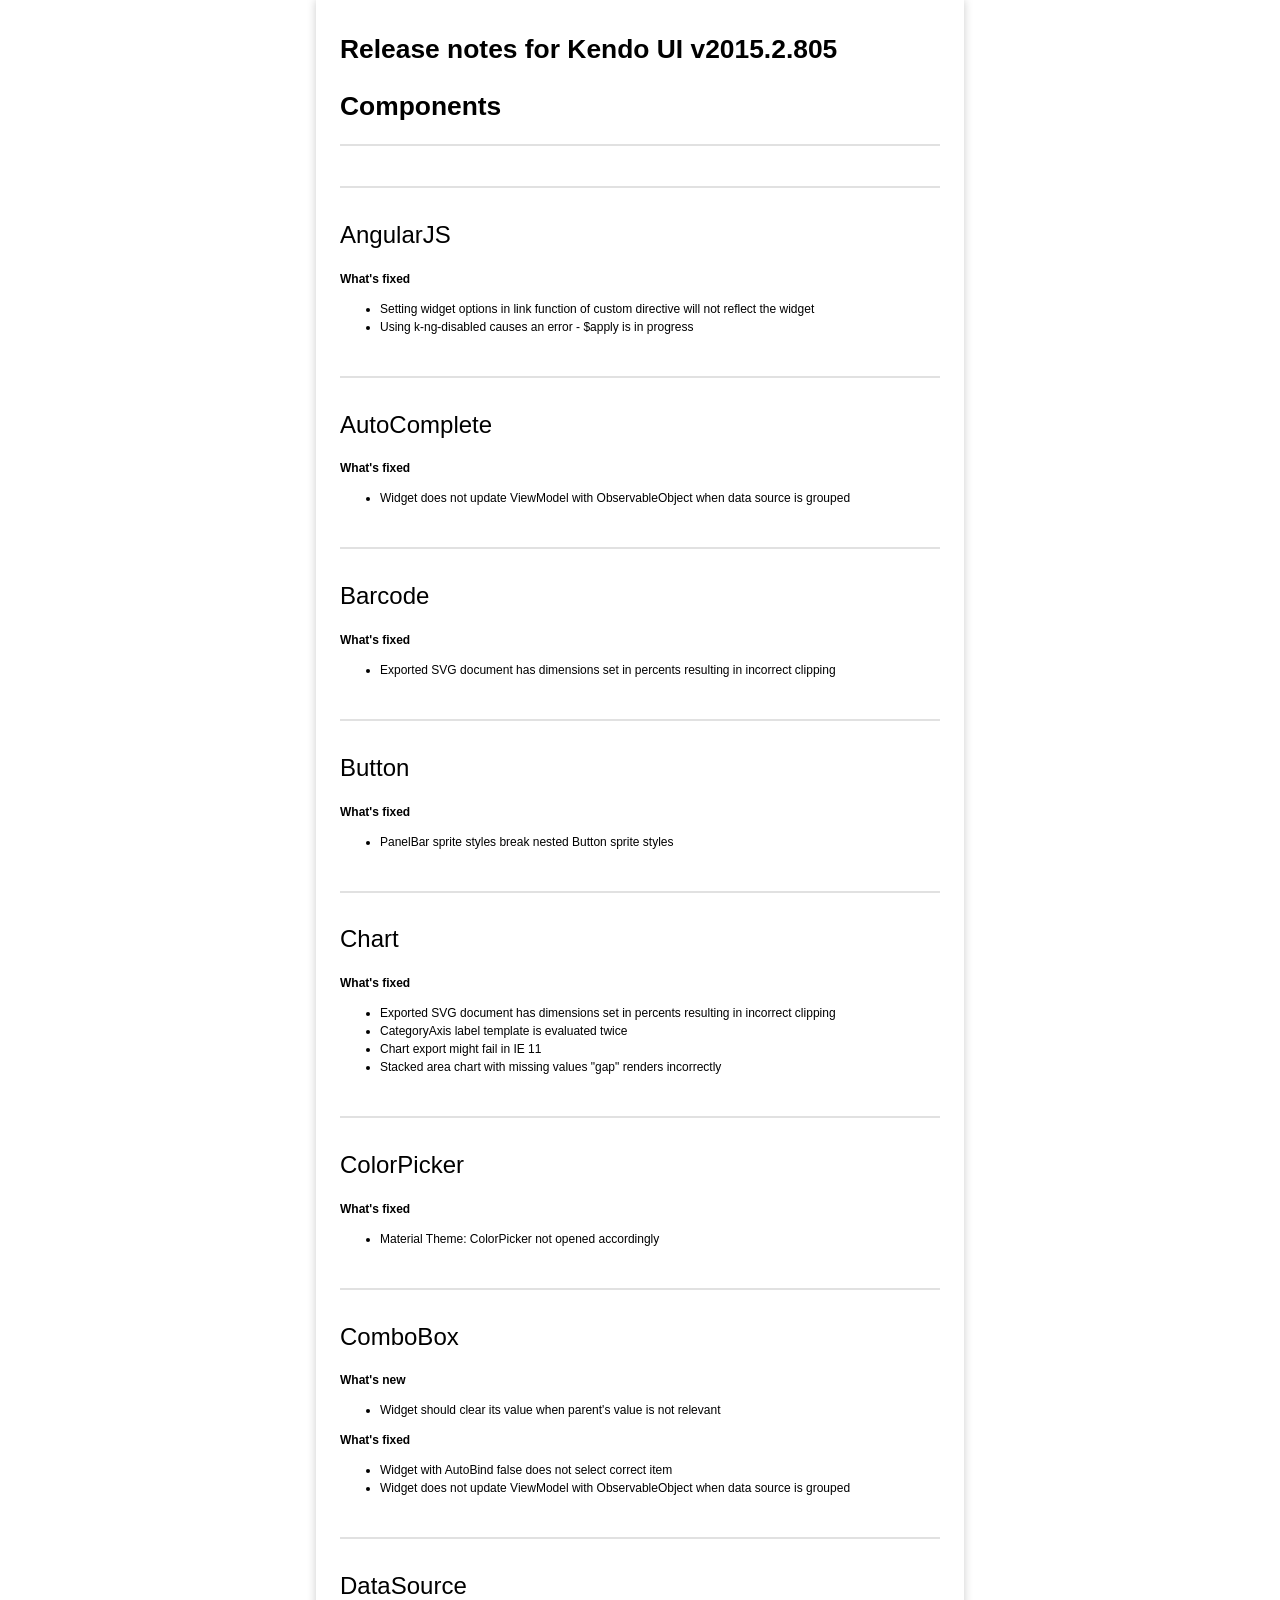
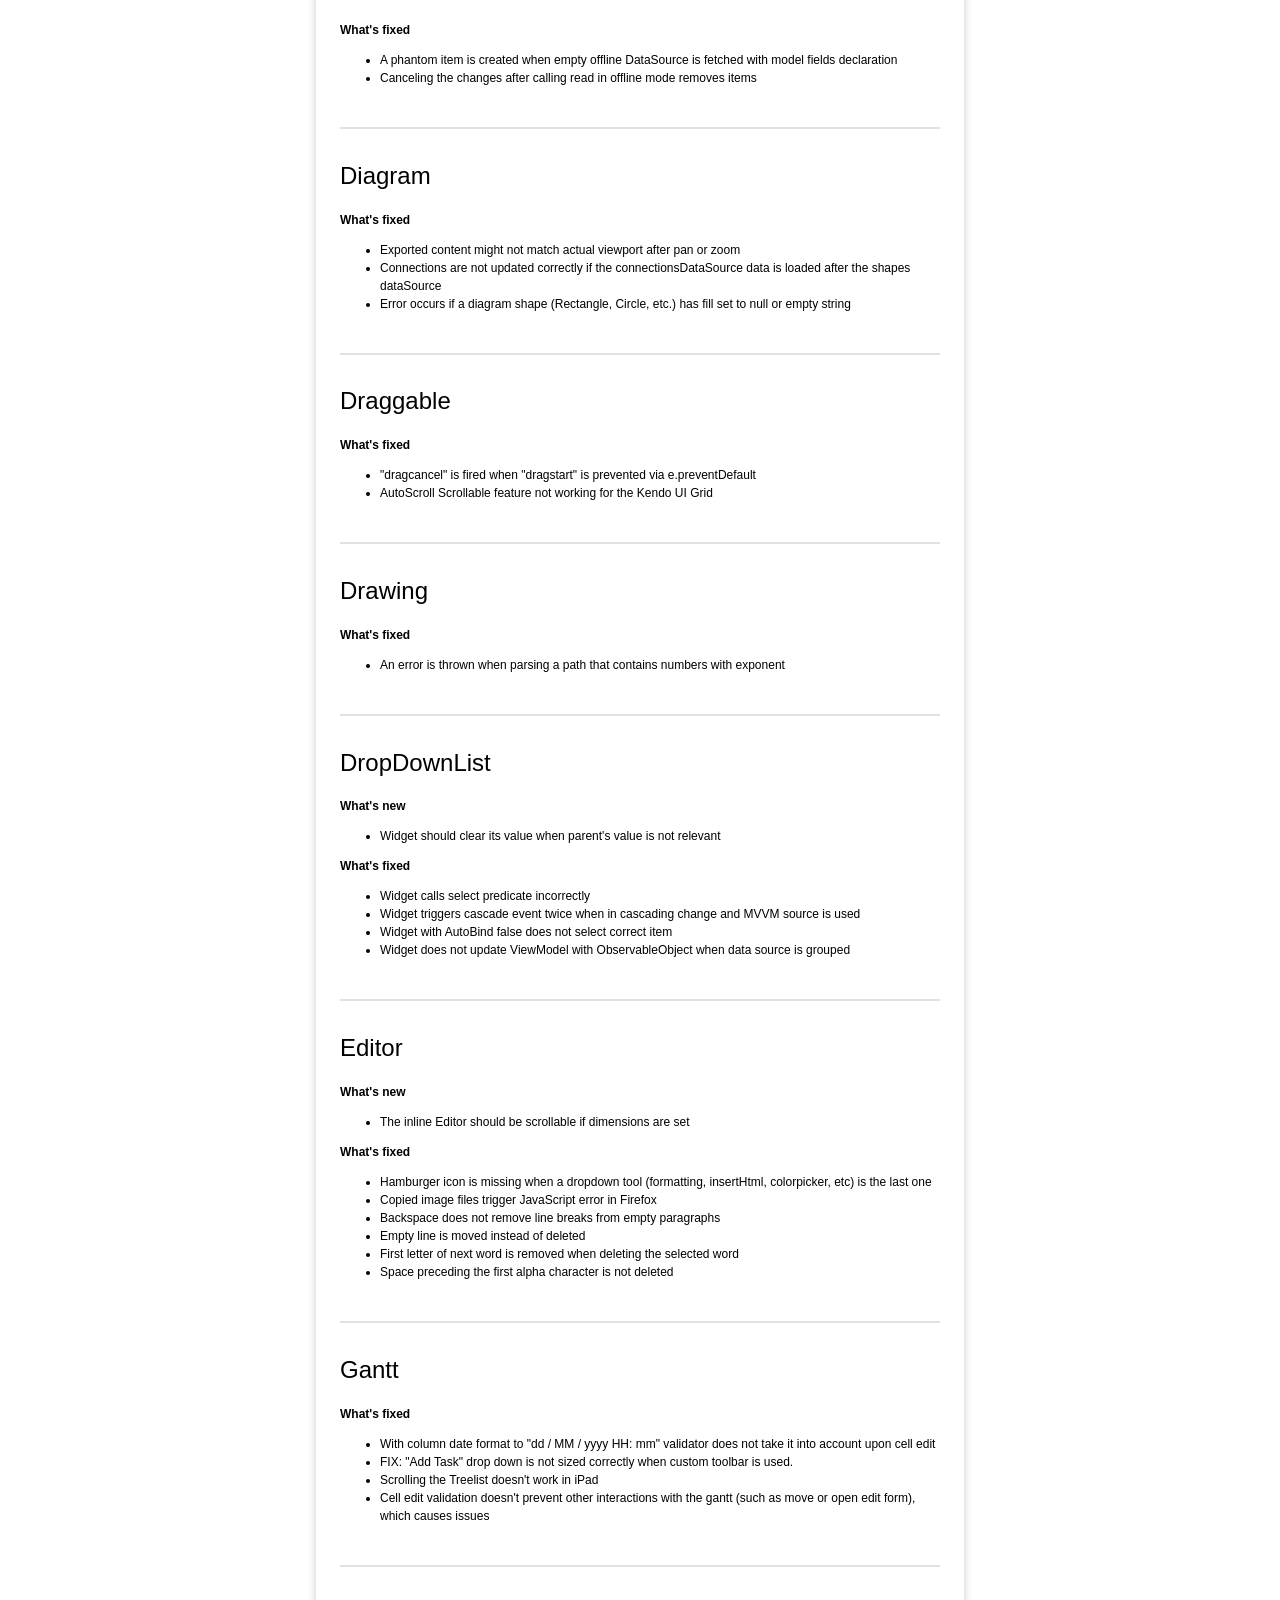
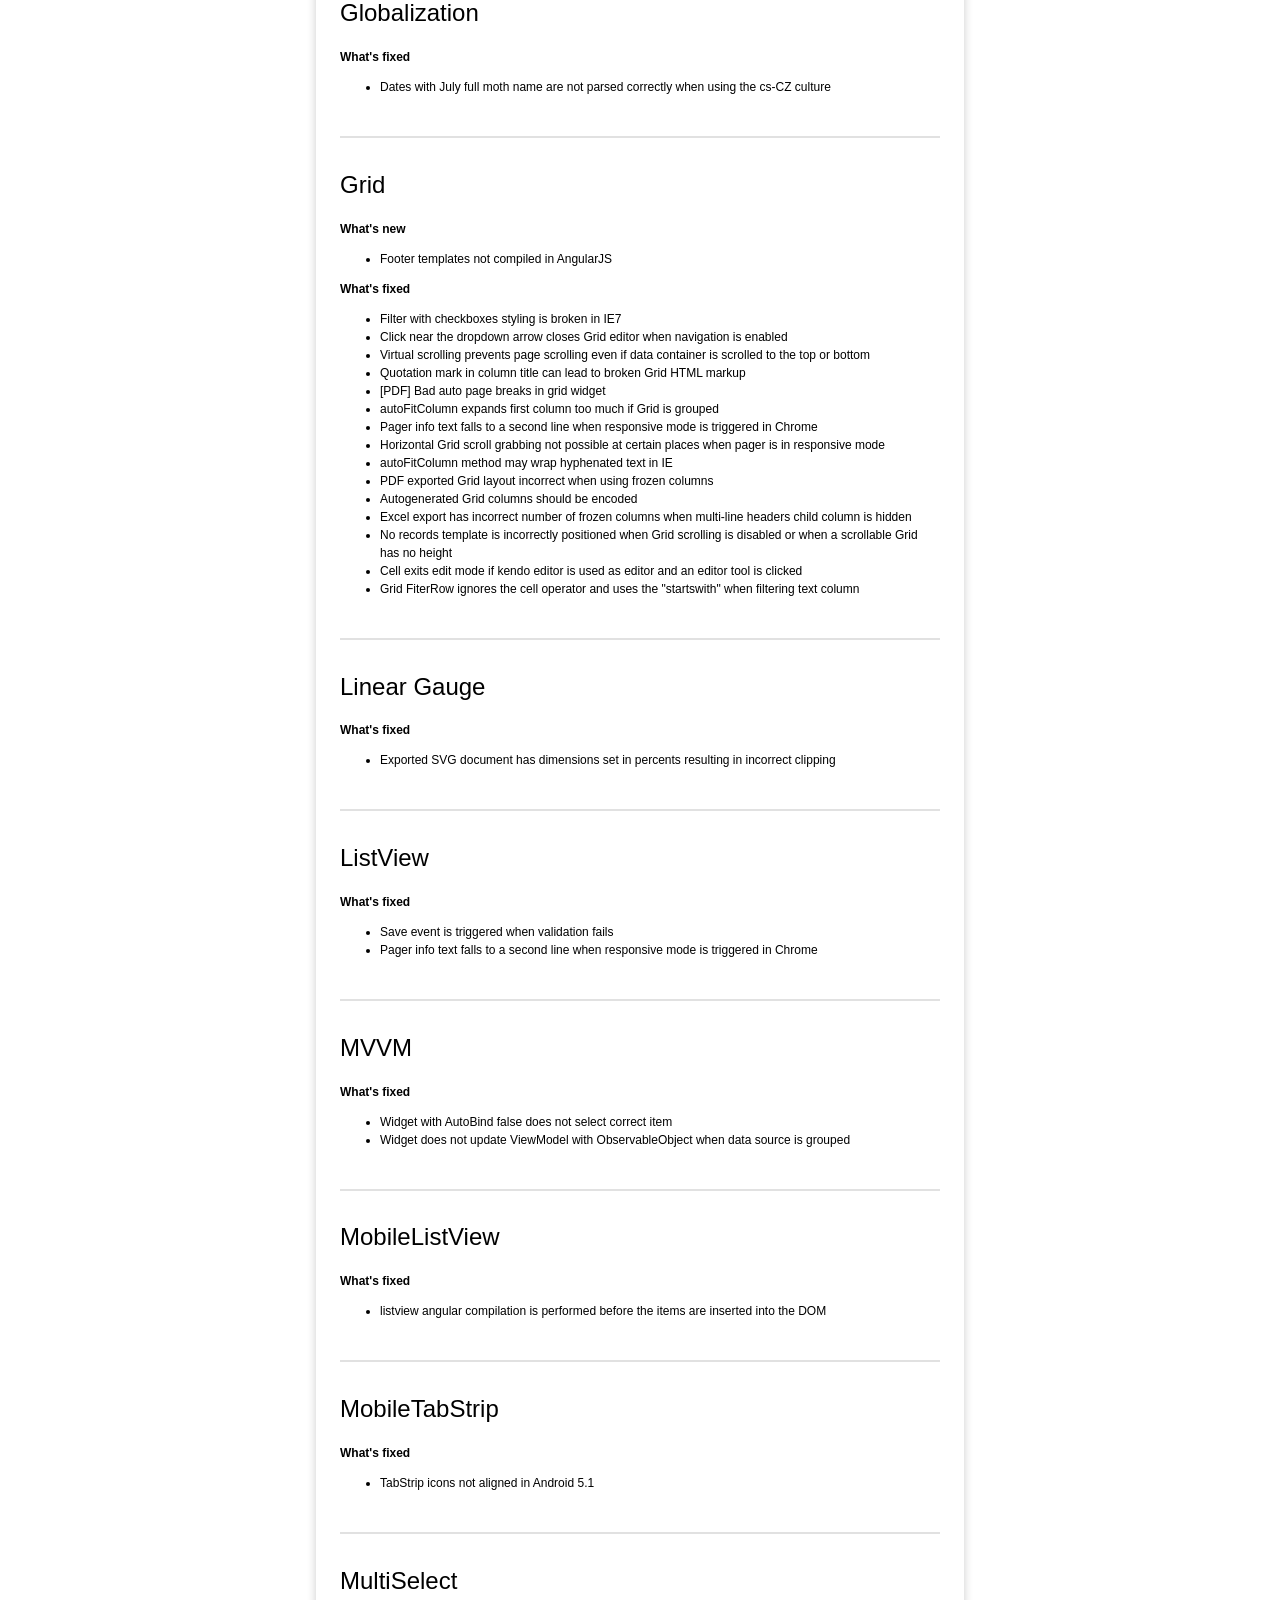
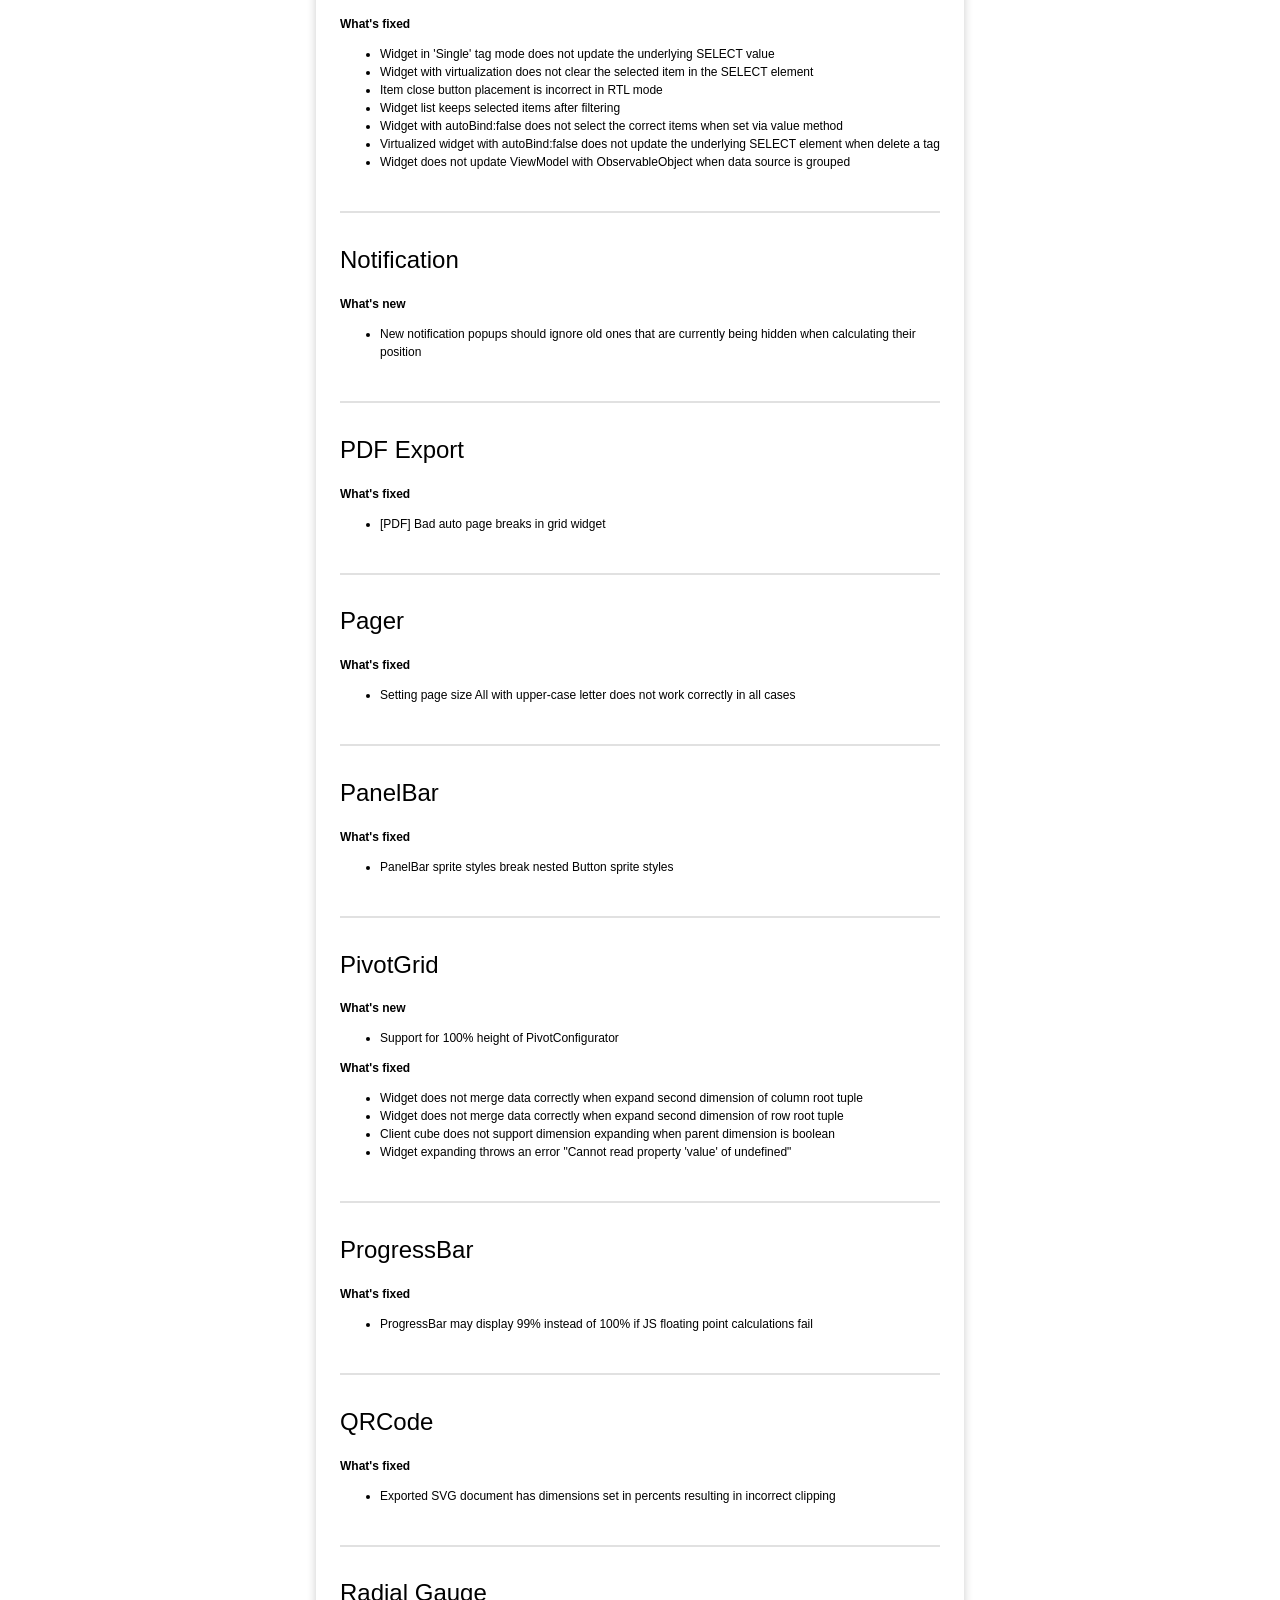
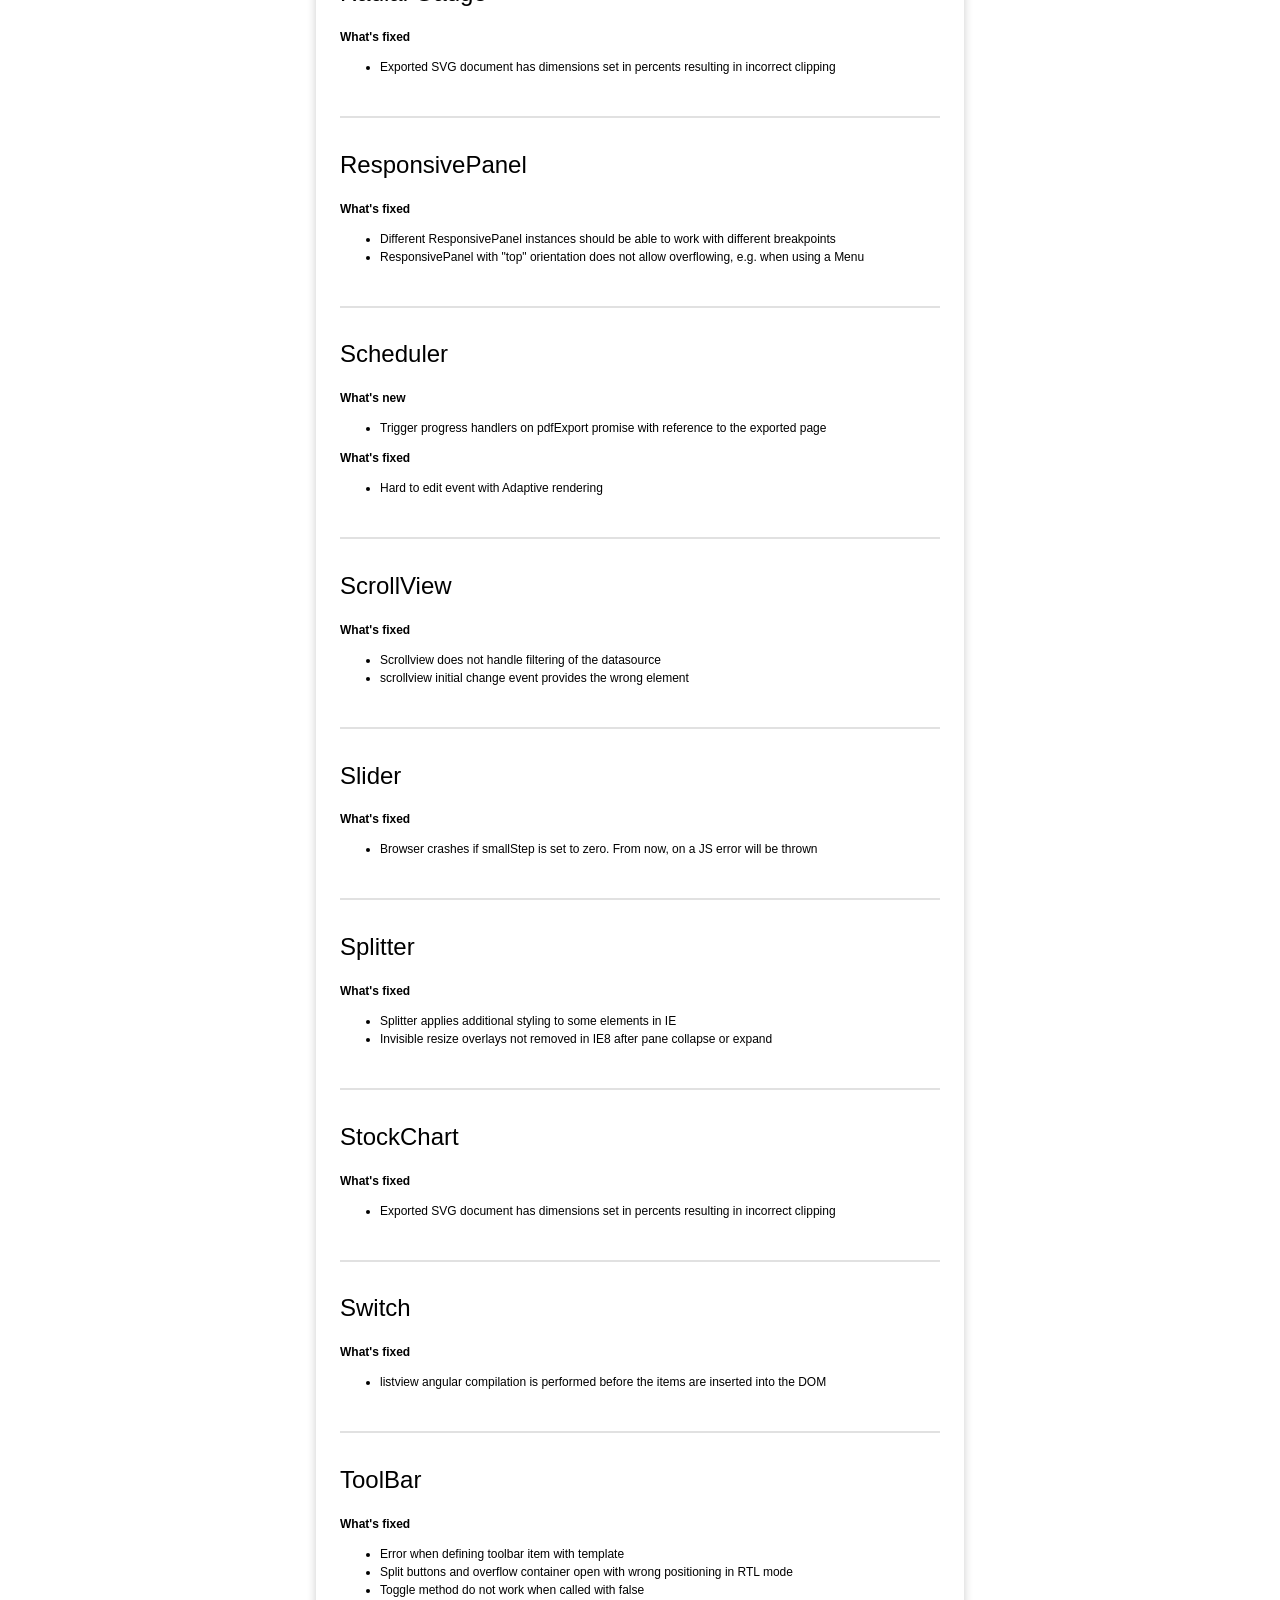
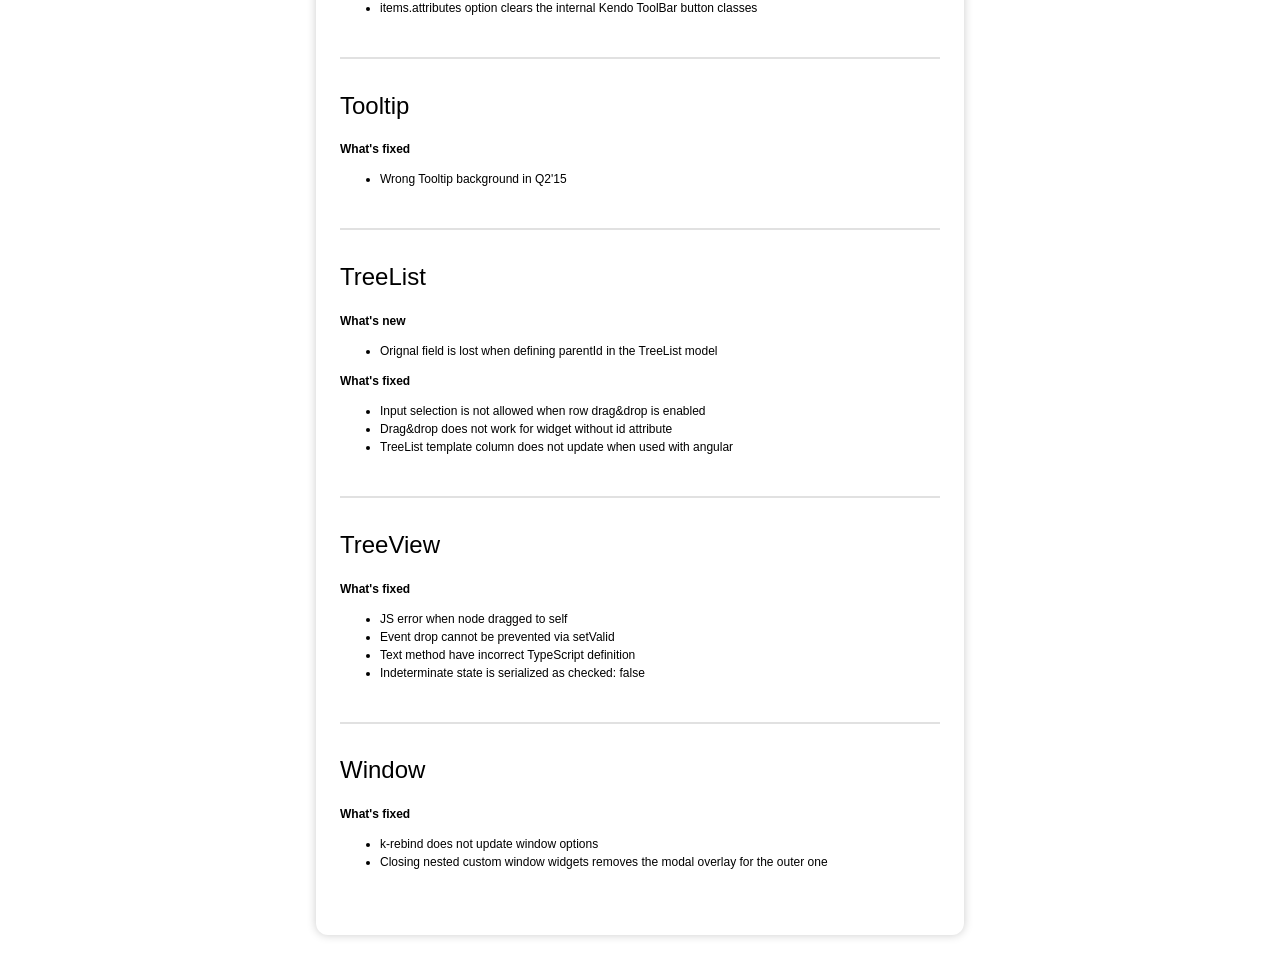
<file: webapp/assets/kendoui/changelog.html>
<!DOCTYPE html>
<html>
<head>
    <meta charset="utf-8">
    <title>Changelog for Kendo UI v2015.2.805 (August 05, 2015)</title>
    <style>
        html, body {
            margin: 0;
            padding: 0;
        }

        body {
            font: .75em/1.5 Tahoma, sans-serif;
        }

        h1 {
            font-size: 2.2em;
            font-size: normal;
        }

        h2 {
            font-size: 2em;
            font-weight: normal;

            margin: 1.2em 0 .3em;
            padding-bottom: .2em;
        }

        .breaking {
            background-color: #e10c01;
            color: #fff;
            border-radius: 3px;
            padding: 3px 4px;
            display: inline-block;
            font-size: 11px;
            line-height: 1;
            font-weight: bold;
        }

        #page {
            width: 50em;
            margin: 0 auto 2em;
            border-radius: 0 0 1em 1em;
            box-shadow: 0 0 10px #ccc;
            padding: 1em 2em 2em;
        }

        .poBoxIcon {
            float: left;
            font-size: 2em;
            margin: 1.2em .5em 0 0;
        }

        .poTopLine {
            border-top: 2px solid #e1e1e1;
            margin: 17px 0 40px 0;
        }
    </style>

    <base href="http://www.telerik.com/support/whats-new/kendo-ui-web/release-history">
</head>
<body>
    <div id="page">
        <h1 class="title">Release notes for Kendo UI v2015.2.805</h1>

        <h1>Components</h1>
        <div class="tClear poTopLine">
            <div class="poBoxIconText">
                
                
            </div>
        </div>


        <div class="tClear poTopLine">
            <h2>AngularJS</h2>
            
            <p><strong>What's fixed</strong></p>
<ul>
<li>Setting widget options in link function of custom directive will not reflect the widget</li>
<li>Using k-ng-disabled causes an error - $apply is in progress</li>
</ul>
        </div>
        <div class="tClear poTopLine">
            <h2>AutoComplete</h2>
            
            <p><strong>What's fixed</strong></p>
<ul>
<li>Widget does not update ViewModel with ObservableObject when data source is grouped</li>
</ul>
        </div>
        <div class="tClear poTopLine">
            <h2>Barcode</h2>
            
            <p><strong>What's fixed</strong></p>
<ul>
<li>Exported SVG document has dimensions set in percents resulting in incorrect clipping</li>
</ul>
        </div>
        <div class="tClear poTopLine">
            <h2>Button</h2>
            
            <p><strong>What's fixed</strong></p>
<ul>
<li>PanelBar sprite styles break nested Button sprite styles</li>
</ul>
        </div>
        <div class="tClear poTopLine">
            <h2>Chart</h2>
            
            <p><strong>What's fixed</strong></p>
<ul>
<li>Exported SVG document has dimensions set in percents resulting in incorrect clipping</li>
<li>CategoryAxis label template is evaluated twice</li>
<li>Chart export might fail in IE 11</li>
<li>Stacked area chart with missing values "gap" renders incorrectly</li>
</ul>
        </div>
        <div class="tClear poTopLine">
            <h2>ColorPicker</h2>
            
            <p><strong>What's fixed</strong></p>
<ul>
<li>Material Theme: ColorPicker not opened accordingly</li>
</ul>
        </div>
        <div class="tClear poTopLine">
            <h2>ComboBox</h2>
            <p><strong>What's new</strong></p>
<ul>
<li>Widget should clear its value when parent's value is not relevant</li>
</ul>
            <p><strong>What's fixed</strong></p>
<ul>
<li>Widget with AutoBind false does not select correct item</li>
<li>Widget does not update ViewModel with ObservableObject when data source is grouped</li>
</ul>
        </div>
        <div class="tClear poTopLine">
            <h2>DataSource</h2>
            
            <p><strong>What's fixed</strong></p>
<ul>
<li>A phantom item is created when empty offline DataSource is fetched with model fields declaration</li>
<li>Canceling the changes after calling read in offline mode removes items</li>
</ul>
        </div>
        <div class="tClear poTopLine">
            <h2>Diagram</h2>
            
            <p><strong>What's fixed</strong></p>
<ul>
<li>Exported content might not match actual viewport after pan or zoom</li>
<li>Connections are not updated correctly if the connectionsDataSource data is loaded after the shapes dataSource</li>
<li>Error occurs if a diagram shape (Rectangle, Circle, etc.) has fill set to null or empty string</li>
</ul>
        </div>
        <div class="tClear poTopLine">
            <h2>Draggable</h2>
            
            <p><strong>What's fixed</strong></p>
<ul>
<li>"dragcancel" is fired when "dragstart" is prevented via e.preventDefault</li>
<li>AutoScroll Scrollable feature not working for the Kendo UI Grid</li>
</ul>
        </div>
        <div class="tClear poTopLine">
            <h2>Drawing</h2>
            
            <p><strong>What's fixed</strong></p>
<ul>
<li>An error is thrown when parsing a path that contains numbers with exponent</li>
</ul>
        </div>
        <div class="tClear poTopLine">
            <h2>DropDownList</h2>
            <p><strong>What's new</strong></p>
<ul>
<li>Widget should clear its value when parent's value is not relevant</li>
</ul>
            <p><strong>What's fixed</strong></p>
<ul>
<li>Widget calls select predicate incorrectly</li>
<li>Widget triggers cascade event twice when in cascading change and MVVM source is used</li>
<li>Widget with AutoBind false does not select correct item</li>
<li>Widget does not update ViewModel with ObservableObject when data source is grouped</li>
</ul>
        </div>
        <div class="tClear poTopLine">
            <h2>Editor</h2>
            <p><strong>What's new</strong></p>
<ul>
<li>The inline Editor should be scrollable if dimensions are set</li>
</ul>
            <p><strong>What's fixed</strong></p>
<ul>
<li>Hamburger icon is missing when a dropdown tool (formatting, insertHtml, colorpicker, etc) is the last one</li>
<li>Copied image files trigger JavaScript error in Firefox</li>
<li>Backspace does not remove line breaks from empty paragraphs</li>
<li>Empty line is moved instead of deleted</li>
<li>First letter of next word is removed when deleting the selected word</li>
<li>Space preceding the first alpha character is not deleted</li>
</ul>
        </div>
        <div class="tClear poTopLine">
            <h2>Gantt</h2>
            
            <p><strong>What's fixed</strong></p>
<ul>
<li>With column date format to "dd / MM / yyyy HH: mm" validator does not take it into account upon cell edit</li>
<li>FIX: "Add Task" drop down is not sized correctly when custom toolbar is used.</li>
<li>Scrolling the Treelist doesn't work in iPad</li>
<li>Cell edit validation doesn't prevent other interactions with the gantt (such as move or open edit form), which causes issues</li>
</ul>
        </div>
        <div class="tClear poTopLine">
            <h2>Globalization</h2>
            
            <p><strong>What's fixed</strong></p>
<ul>
<li>Dates with July full moth name are not parsed correctly when using the cs-CZ culture</li>
</ul>
        </div>
        <div class="tClear poTopLine">
            <h2>Grid</h2>
            <p><strong>What's new</strong></p>
<ul>
<li>Footer templates not compiled in AngularJS</li>
</ul>
            <p><strong>What's fixed</strong></p>
<ul>
<li>Filter with checkboxes styling is broken in IE7</li>
<li>Click near the dropdown arrow closes Grid editor when navigation is enabled</li>
<li>Virtual scrolling prevents page scrolling even if data container is scrolled to the top or bottom</li>
<li>Quotation mark in column title can lead to broken Grid HTML markup</li>
<li>[PDF] Bad auto page breaks in grid widget</li>
<li>autoFitColumn expands first column too much if Grid is grouped</li>
<li>Pager info text falls to a second line when responsive mode is triggered in Chrome</li>
<li>Horizontal Grid scroll grabbing not possible at certain places when pager is in responsive mode</li>
<li>autoFitColumn method may wrap hyphenated text in IE</li>
<li>PDF exported Grid layout incorrect when using frozen columns</li>
<li>Autogenerated Grid columns should be encoded</li>
<li>Excel export has incorrect number of frozen columns when multi-line headers child column is hidden</li>
<li>No records template is incorrectly positioned when Grid scrolling is disabled or when a scrollable Grid has no height</li>
<li>Cell exits edit mode if kendo editor is used as editor and an editor tool is clicked</li>
<li>Grid FiterRow ignores the cell operator and uses the "startswith" when filtering text column</li>
</ul>
        </div>
        <div class="tClear poTopLine">
            <h2>Linear Gauge</h2>
            
            <p><strong>What's fixed</strong></p>
<ul>
<li>Exported SVG document has dimensions set in percents resulting in incorrect clipping</li>
</ul>
        </div>
        <div class="tClear poTopLine">
            <h2>ListView</h2>
            
            <p><strong>What's fixed</strong></p>
<ul>
<li>Save event is triggered when validation fails</li>
<li>Pager info text falls to a second line when responsive mode is triggered in Chrome</li>
</ul>
        </div>
        <div class="tClear poTopLine">
            <h2>MVVM</h2>
            
            <p><strong>What's fixed</strong></p>
<ul>
<li>Widget with AutoBind false does not select correct item</li>
<li>Widget does not update ViewModel with ObservableObject when data source is grouped</li>
</ul>
        </div>
        <div class="tClear poTopLine">
            <h2>MobileListView</h2>
            
            <p><strong>What's fixed</strong></p>
<ul>
<li>listview angular compilation is performed before the items are inserted into the DOM</li>
</ul>
        </div>
        <div class="tClear poTopLine">
            <h2>MobileTabStrip</h2>
            
            <p><strong>What's fixed</strong></p>
<ul>
<li>TabStrip icons not aligned in Android 5.1</li>
</ul>
        </div>
        <div class="tClear poTopLine">
            <h2>MultiSelect</h2>
            
            <p><strong>What's fixed</strong></p>
<ul>
<li>Widget in 'Single' tag mode does not update the underlying SELECT value</li>
<li>Widget with virtualization does not clear the selected item in the SELECT element</li>
<li>Item close button placement is incorrect in RTL mode</li>
<li>Widget list keeps selected items after filtering</li>
<li>Widget with autoBind:false does not select the correct items when set via value method</li>
<li>Virtualized widget with autoBind:false does not update the underlying SELECT element when delete a tag</li>
<li>Widget does not update ViewModel with ObservableObject when data source is grouped</li>
</ul>
        </div>
        <div class="tClear poTopLine">
            <h2>Notification</h2>
            <p><strong>What's new</strong></p>
<ul>
<li>New notification popups should ignore old ones that are currently being hidden when calculating their position</li>
</ul>
            
        </div>
        <div class="tClear poTopLine">
            <h2>PDF Export</h2>
            
            <p><strong>What's fixed</strong></p>
<ul>
<li>[PDF] Bad auto page breaks in grid widget</li>
</ul>
        </div>
        <div class="tClear poTopLine">
            <h2>Pager</h2>
            
            <p><strong>What's fixed</strong></p>
<ul>
<li>Setting page size All with upper-case letter does not work correctly in all cases</li>
</ul>
        </div>
        <div class="tClear poTopLine">
            <h2>PanelBar</h2>
            
            <p><strong>What's fixed</strong></p>
<ul>
<li>PanelBar sprite styles break nested Button sprite styles</li>
</ul>
        </div>
        <div class="tClear poTopLine">
            <h2>PivotGrid</h2>
            <p><strong>What's new</strong></p>
<ul>
<li>Support for 100% height of PivotConfigurator</li>
</ul>
            <p><strong>What's fixed</strong></p>
<ul>
<li>Widget does not merge data correctly when expand second dimension of column root tuple</li>
<li>Widget does not merge data correctly when expand second dimension of row root tuple</li>
<li>Client cube does not support dimension expanding when parent dimension is boolean</li>
<li>Widget expanding throws an error "Cannot read property 'value' of undefined"</li>
</ul>
        </div>
        <div class="tClear poTopLine">
            <h2>ProgressBar</h2>
            
            <p><strong>What's fixed</strong></p>
<ul>
<li>ProgressBar may display 99% instead of 100% if JS floating point calculations fail</li>
</ul>
        </div>
        <div class="tClear poTopLine">
            <h2>QRCode</h2>
            
            <p><strong>What's fixed</strong></p>
<ul>
<li>Exported SVG document has dimensions set in percents resulting in incorrect clipping</li>
</ul>
        </div>
        <div class="tClear poTopLine">
            <h2>Radial Gauge</h2>
            
            <p><strong>What's fixed</strong></p>
<ul>
<li>Exported SVG document has dimensions set in percents resulting in incorrect clipping</li>
</ul>
        </div>
        <div class="tClear poTopLine">
            <h2>ResponsivePanel</h2>
            
            <p><strong>What's fixed</strong></p>
<ul>
<li>Different ResponsivePanel instances should be able to work with different breakpoints</li>
<li>ResponsivePanel with "top" orientation does not allow overflowing, e.g. when using a Menu</li>
</ul>
        </div>
        <div class="tClear poTopLine">
            <h2>Scheduler</h2>
            <p><strong>What's new</strong></p>
<ul>
<li>Trigger progress handlers on pdfExport promise with reference to the exported page</li>
</ul>
            <p><strong>What's fixed</strong></p>
<ul>
<li>Hard to edit event with Adaptive rendering</li>
</ul>
        </div>
        <div class="tClear poTopLine">
            <h2>ScrollView</h2>
            
            <p><strong>What's fixed</strong></p>
<ul>
<li>Scrollview does not handle filtering of the datasource</li>
<li>scrollview initial change event provides the wrong element</li>
</ul>
        </div>
        <div class="tClear poTopLine">
            <h2>Slider</h2>
            
            <p><strong>What's fixed</strong></p>
<ul>
<li>Browser crashes if smallStep is set to zero. From now, on a JS error will be thrown</li>
</ul>
        </div>
        <div class="tClear poTopLine">
            <h2>Splitter</h2>
            
            <p><strong>What's fixed</strong></p>
<ul>
<li>Splitter applies additional styling to some elements in IE</li>
<li>Invisible resize overlays not removed in IE8 after pane collapse or expand</li>
</ul>
        </div>
        <div class="tClear poTopLine">
            <h2>StockChart</h2>
            
            <p><strong>What's fixed</strong></p>
<ul>
<li>Exported SVG document has dimensions set in percents resulting in incorrect clipping</li>
</ul>
        </div>
        <div class="tClear poTopLine">
            <h2>Switch</h2>
            
            <p><strong>What's fixed</strong></p>
<ul>
<li>listview angular compilation is performed before the items are inserted into the DOM</li>
</ul>
        </div>
        <div class="tClear poTopLine">
            <h2>ToolBar</h2>
            
            <p><strong>What's fixed</strong></p>
<ul>
<li>Error when defining toolbar item with template</li>
<li>Split buttons and overflow container open with wrong positioning in RTL mode</li>
<li>Toggle method do not work when called with false</li>
<li>items.attributes option clears the internal Kendo ToolBar button classes</li>
</ul>
        </div>
        <div class="tClear poTopLine">
            <h2>Tooltip</h2>
            
            <p><strong>What's fixed</strong></p>
<ul>
<li>Wrong Tooltip background in Q2'15</li>
</ul>
        </div>
        <div class="tClear poTopLine">
            <h2>TreeList</h2>
            <p><strong>What's new</strong></p>
<ul>
<li>Orignal field is lost when defining parentId in the TreeList model</li>
</ul>
            <p><strong>What's fixed</strong></p>
<ul>
<li>Input selection is not allowed when row drag&amp;drop is enabled</li>
<li>Drag&amp;drop does not work for widget without id attribute</li>
<li>TreeList template column does not update when used with angular</li>
</ul>
        </div>
        <div class="tClear poTopLine">
            <h2>TreeView</h2>
            
            <p><strong>What's fixed</strong></p>
<ul>
<li>JS error when node dragged to self</li>
<li>Event drop cannot be prevented via setValid</li>
<li>Text method have incorrect TypeScript definition</li>
<li>Indeterminate state is serialized as checked: false</li>
</ul>
        </div>
        <div class="tClear poTopLine">
            <h2>Window</h2>
            
            <p><strong>What's fixed</strong></p>
<ul>
<li>k-rebind does not update window options</li>
<li>Closing nested custom window widgets removes the modal overlay for the outer one</li>
</ul>
        </div>
    </div>
</body>
</html>
</file>
